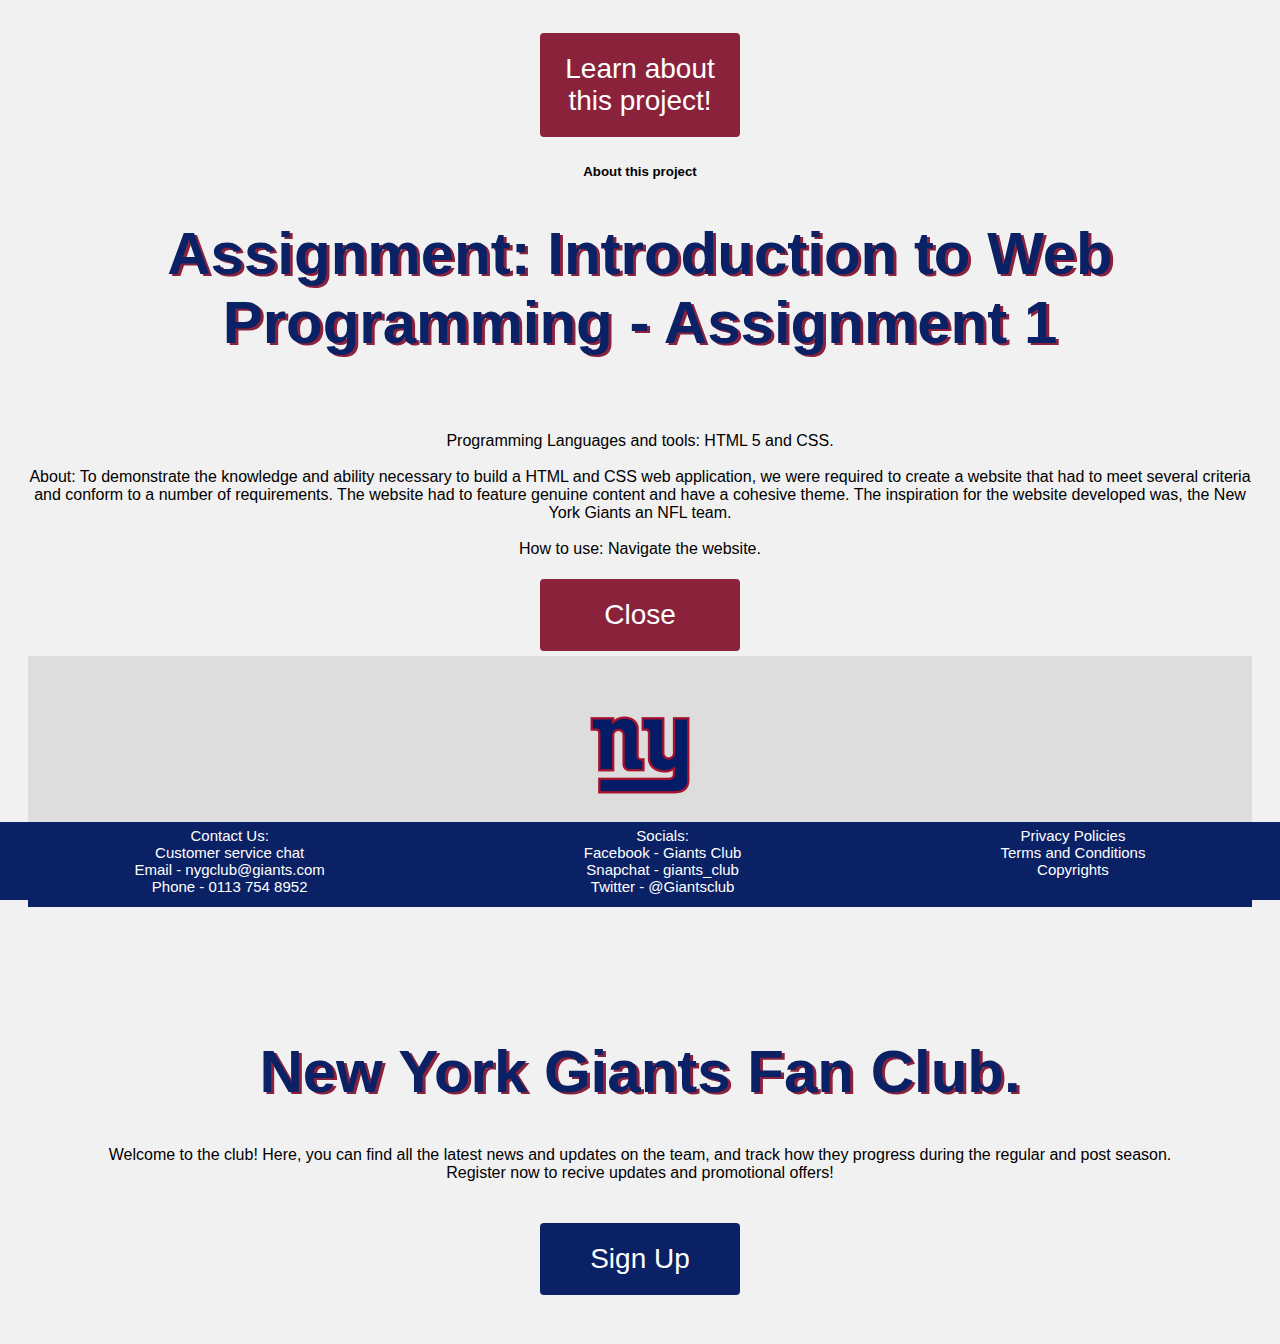
<file: index.html>
<!DOCTYPE html>
<html lang="en">
<head>
<meta http-equiv="content-type" content="text/html;charset=utf-8">
<title>Fan Club</title>
<link rel="stylesheet" type="text/css" href="css/style.css">
<link href="https://cdn.jsdelivr.net/npm/bootstrap@5.2.0-beta1/dist/css/bootstrap.min.css" rel="stylesheet" integrity="sha384-0evHe/X+R7YkIZDRvuzKMRqM+OrBnVFBL6DOitfPri4tjfHxaWutUpFmBp4vmVor" crossorigin="anonymous">
</head>
<body class="index">

  <div class="text-center">
    <button type="button" class="btn btn-info btn-large text-white my-2 mb-4" data-toggle="modal" data-target="#exampleModalCenter">
      Learn about this project!
    </button>
  </div>
    
    <!-- Modal -->
    <div class="modal fade" id="exampleModalCenter" tabindex="-1" role="dialog" aria-labelledby="exampleModalCenterTitle" aria-hidden="true">
      <div class="modal-dialog modal-dialog-centered" role="document">
        <div class="modal-content">
          <div class="modal-header">
            <h5 class="modal-title" id="exampleModalLongTitle">About this project</h5>
            </button>
          </div>
          <div class="modal-body">
          <h1>Assignment: Introduction to Web Programming - Assignment 1</h1><br>
            <p>
              Programming Languages and tools: HTML 5 and CSS.<br><br>
              About: To demonstrate the knowledge and ability necessary to build 
              a HTML and CSS web application, we were required to create a website that 
              had to meet several criteria and conform to a number of requirements. 
              The website had to feature genuine content and have a cohesive theme.
              The inspiration for the website developed was, the New York Giants an NFL team. <br><br>
            How to use:
            Navigate the website. <p>
    
          </div>
          <div class="modal-footer">
            <button type="button" class="btn btn-secondary" data-dismiss="modal">Close</button>
          </div>
        </div>
      </div>
    </div>

<div class="header">
  <a href="index.html"><img src="img/logo.jpg" alt="giants logo"></a>
</div>

<nav>
  <ul>
    <li><a href="index.html">Home</a></li>
    <li><a href="html/form.html">Register</a></li>
    <li><a href="html/table.html">Players</a></li>
    <li><a href="html/table2.html">Schedule</a></li>
    <li><a href="html/text.html">News</a></li>
    <li><a href="html/references.html">References</a></li>
    <li><a href="html/validation.html">Validation</a></li>
  </ul>
</nav>

<br><br><br><br><br>

<section class="text-center">
<h1>New York Giants Fan Club.</h1>

<p>Welcome to the club! Here, you can find all the latest news and updates on the team, and track how they progress during the regular and post season.<br>
  Register now to recive updates and promotional offers!
  <br><br><br>
  <a href="html/form.html"></a>
    <button class="signup">Sign Up</button>
</p>
<section>

<footer>
<div class="footer">
<div>
Contact Us:<br>
Customer service chat<br>
Email - nygclub@giants.com<br>
Phone - 0113 754 8952
</div>

<div>
  Socials:<br>
  Facebook - Giants Club<br>
  Snapchat - giants_club<br>
  Twitter - @Giantsclub
</div>

<div>
  Privacy Policies<br>
  Terms and Conditions<br>
  Copyrights
</div>
</div>
</footer>


<script src="https://ajax.googleapis.com/ajax/libs/jquery/1.11.3/jquery.min.js"></script>
    <script src="https://cdn.jsdelivr.net/npm/bootstrap@5.2.0-beta1/dist/js/bootstrap.bundle.min.js" integrity="sha384-pprn3073KE6tl6bjs2QrFaJGz5/SUsLqktiwsUTF55Jfv3qYSDhgCecCxMW52nD2" crossorigin="anonymous"></script>
    <script src="https://stackpath.bootstrapcdn.com/bootstrap/4.3.1/css/bootstrap.min.css"></script>
    <script src="https://stackpath.bootstrapcdn.com/bootstrap/4.3.1/js/bootstrap.bundle.min.js"></script>
    <script src="https://cdnjs.cloudflare.com/ajax/libs/jquery/3.2.1/jquery.min.js"></script>
    <script src="https://use.fontawesome.com/releases/v5.7.2/css/all.css"></script>
</body>
</html>
</file>
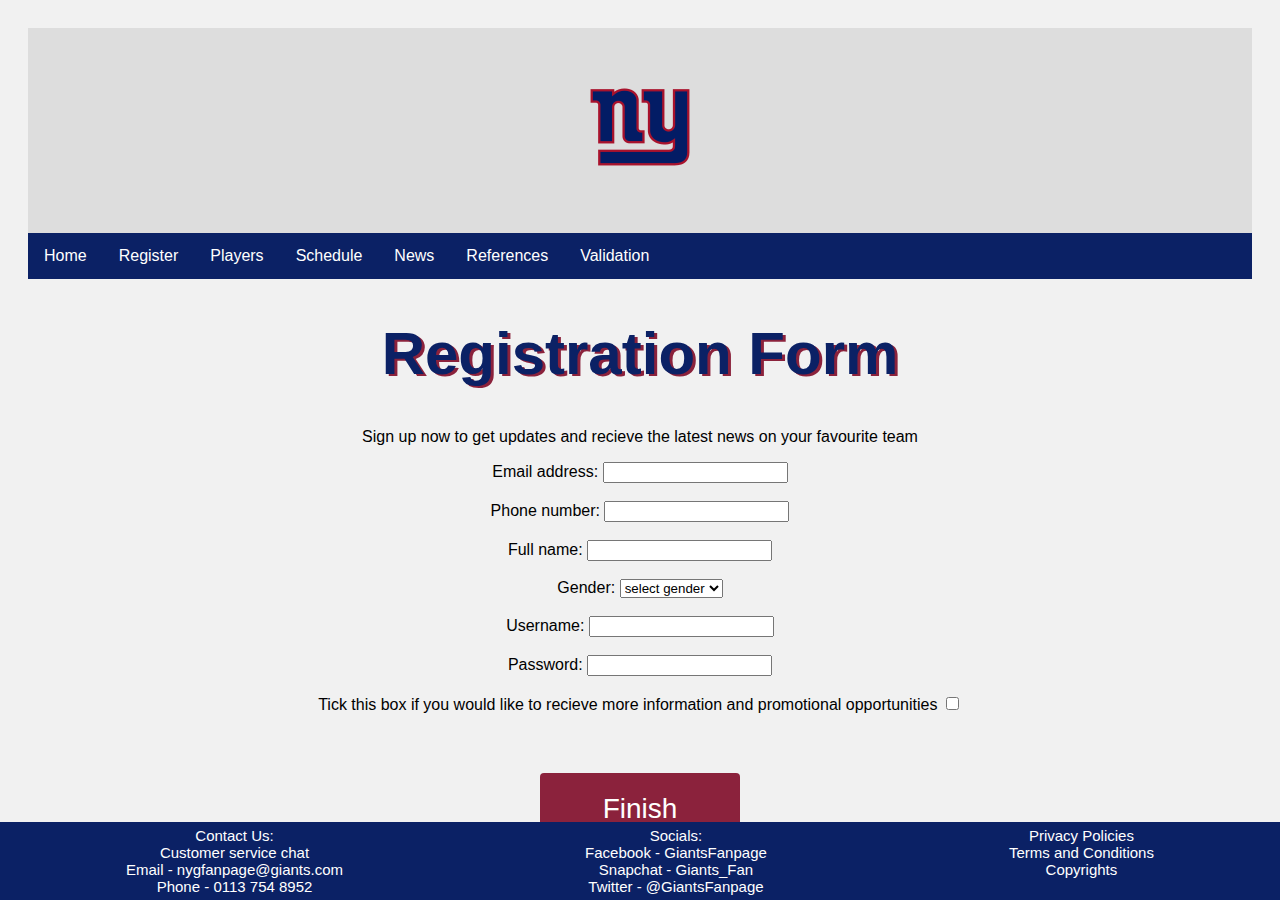
<file: html/form.html>
<!DOCTYPE html>
<html lang="en">
<head>
<meta http-equiv="content-type" content="text/html;charset=utf-8">
<title>Registration</title>
<link rel="stylesheet" type="text/css" href="../css/style.css">
</head>
<body>

  <div class="header">
    <a href="../index.html"><img src="../img/logo.jpg" alt="giants logo"></a>
  </div>

  <nav>
    <ul>
      <li><a href="../index.html">Home</a></li>
      <li><a href="form.html">Register</a></li>
      <li><a href="table.html">Players</a></li>
      <li><a href="table2.html">Schedule</a></li>
      <li><a href="text.html">News</a></li>
      <li><a href="references.html">References</a></li>
      <li><a href="validation.html">Validation</a></li>
    </ul>
  </nav>

<h1>Registration Form</h1>
<p> Sign up now to get updates and recieve the latest news on your favourite team</p>

<form>

<label for="emailaddress">Email address:</label>
  <input type="text" name="email" id="emailaddress"/>
<br><br>
<label for="number">Phone number:</label>
  <input type="text" name="number" id="number">
<br><br>
<label for="fullname">Full name:</label>
  <input type="text" name="fullname" id="fullname"><br><br>

<label for="gender">Gender:</label>
  <select id="gender">
      <option>select gender</option>
      <option>Male</option>
      <option>Female</option>
      <option>Other</option>
    </select>
<br><br>
<label for="username">Username:</label>
  <input type="text" name="username" id="username">
<br><br>
<label for="password">Password:</label>
  <input type="password" name="password" id="password">
<br><br>
<label for="infobox">Tick this box if you would like to recieve more information and promotional opportunities</label>
  <input type="checkbox" name="info" id="infobox">
<br><br><br><br>

<button class="button" style="vertical-align:middle"><span>Finish</span></button>

</form>

<footer>

<div class="footer">
<div>
Contact Us:<br>
Customer service chat<br>
Email - nygfanpage@giants.com<br>
Phone - 0113 754 8952
</div>

<div>
  Socials:<br>
  Facebook - GiantsFanpage<br>
  Snapchat - Giants_Fan<br>
  Twitter - @GiantsFanpage
</div>

<div>
  Privacy Policies<br>
  Terms and Conditions<br>
  Copyrights
</div>
</div>
</footer>

</body>
</html>
</file>
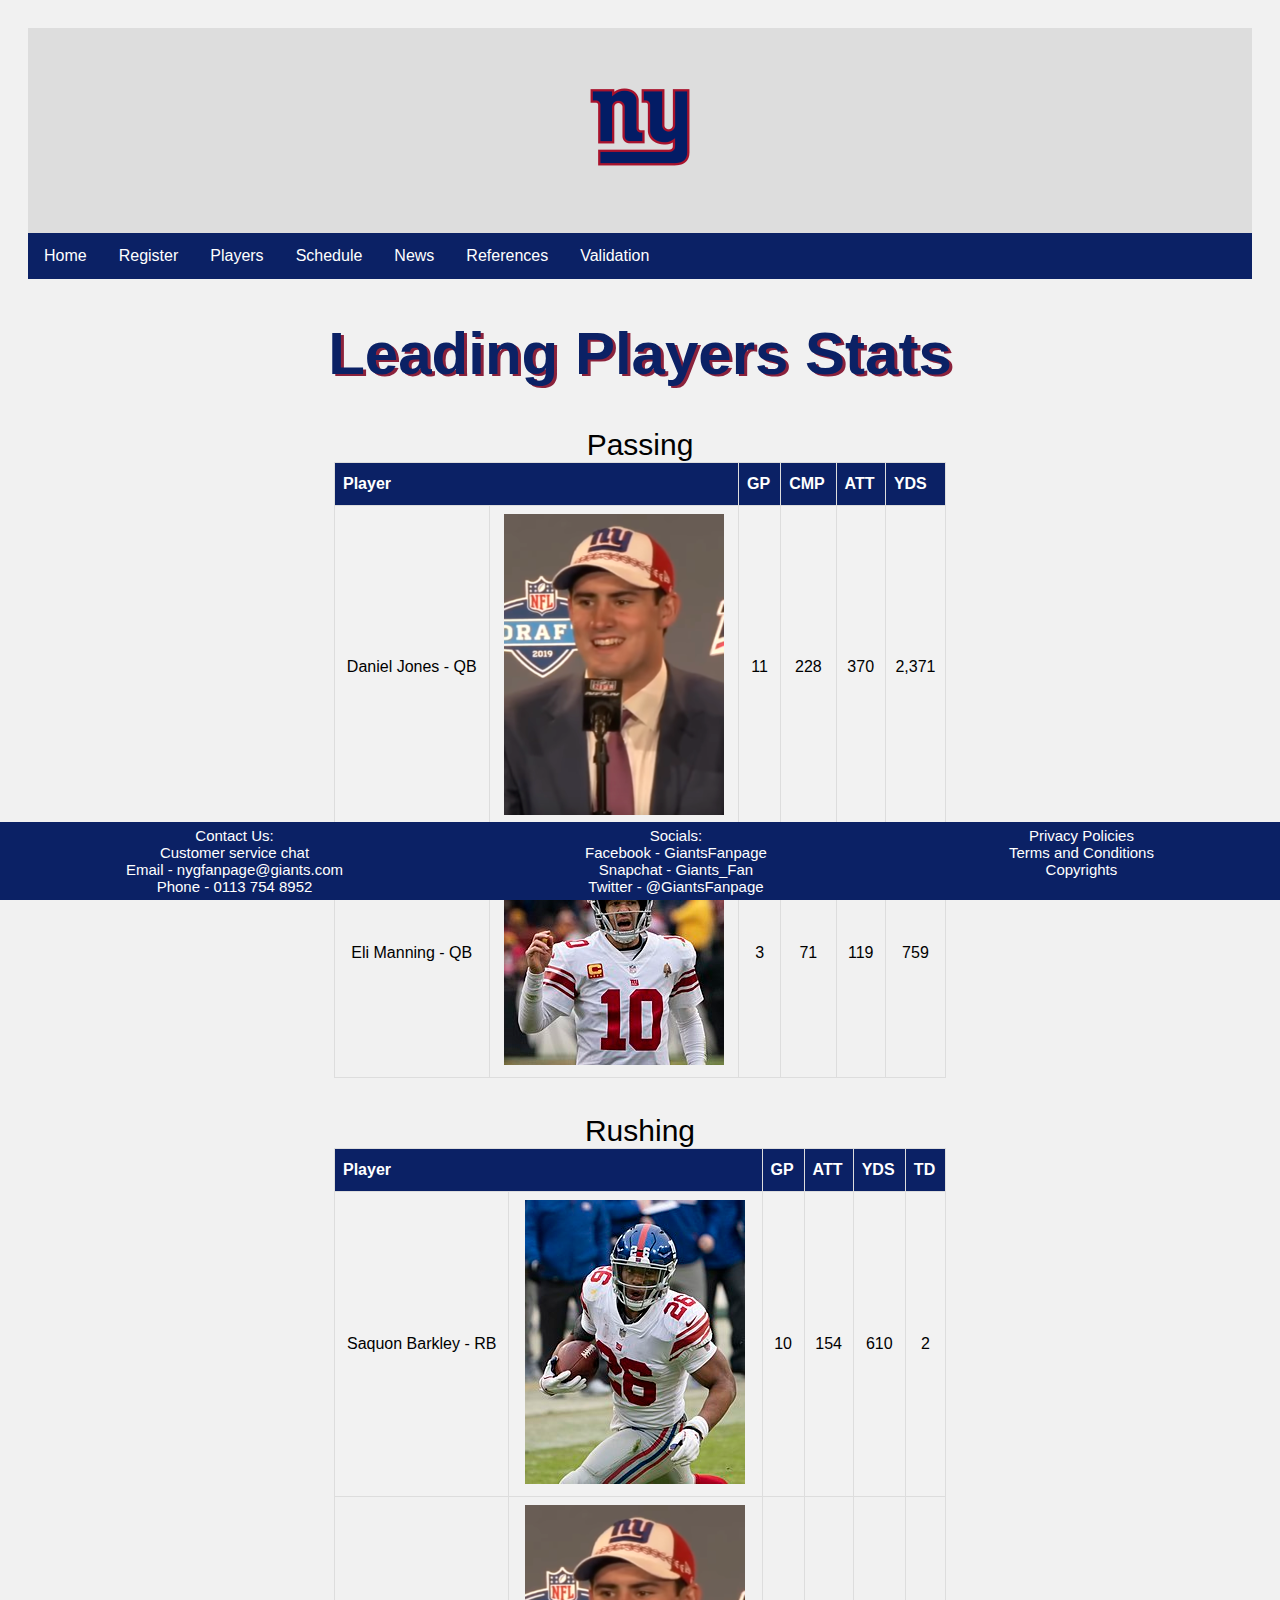
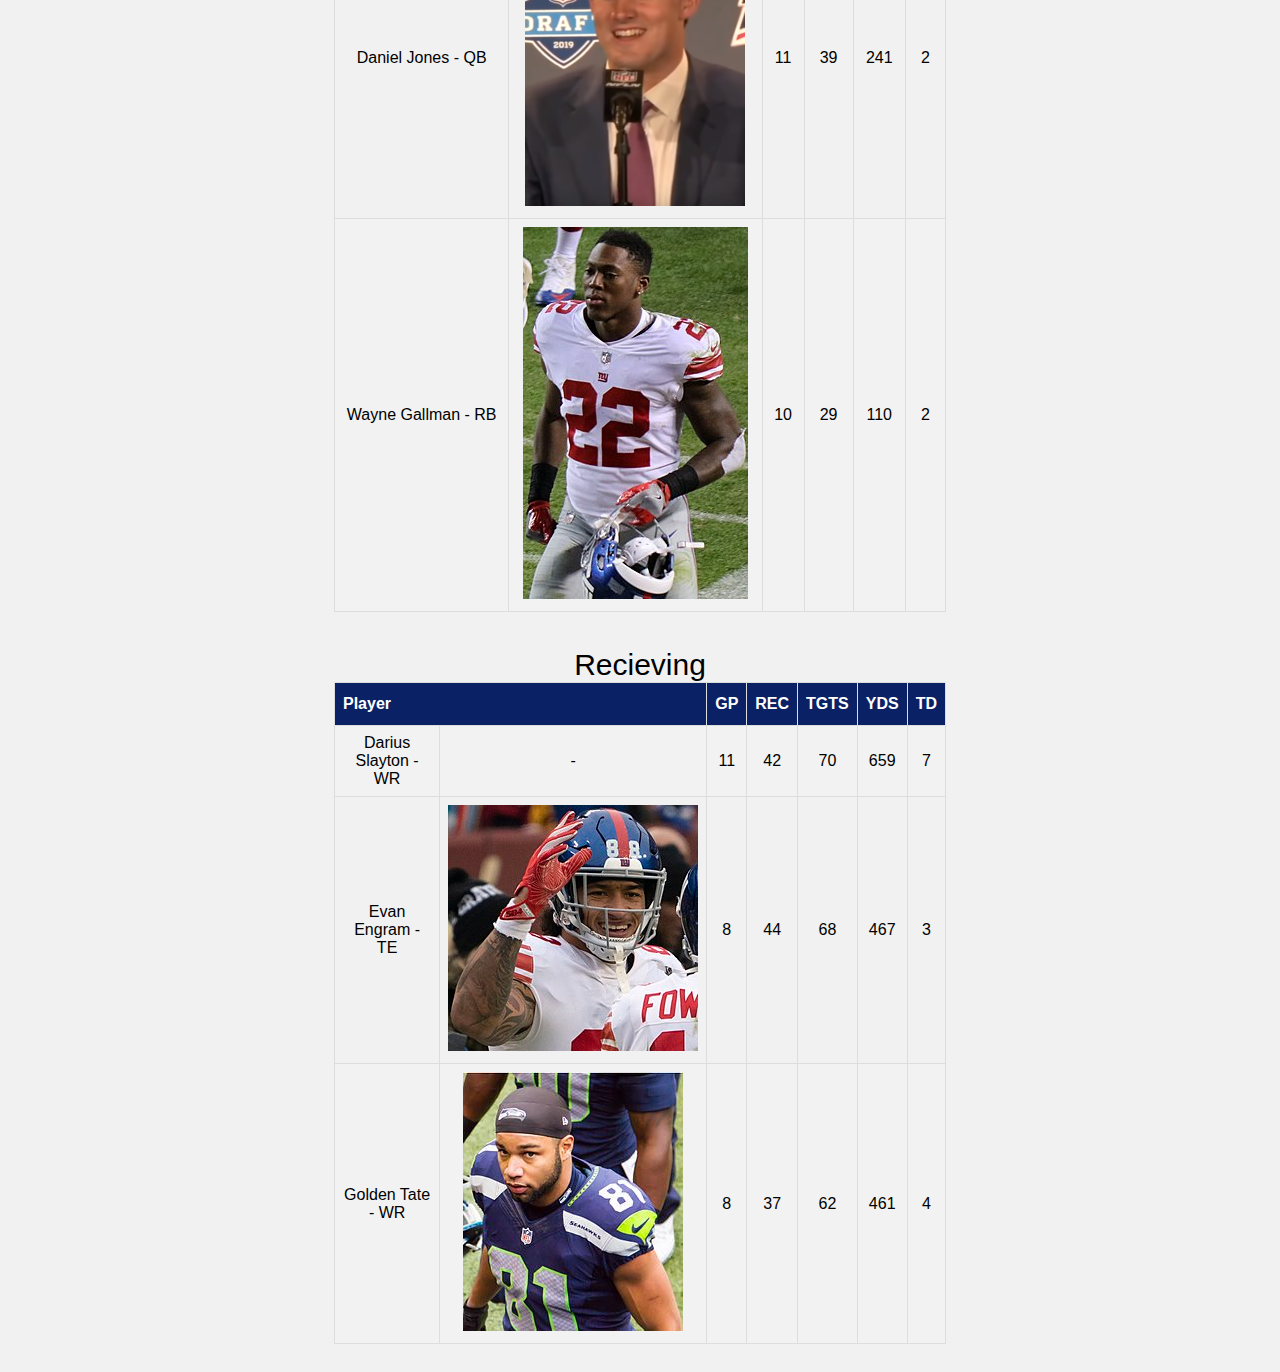
<file: html/table.html>
<!DOCTYPE html>
<html lang="en">
<head>
<meta http-equiv="content-type" content="text/html;charset=utf-8">
<title>Home Page</title>
<link rel="stylesheet" type="text/css" href="../css/style.css">
</head>
<body>

  <div class="header">
    <a href="../index.html"><img src="../img/logo.jpg" alt="giants logo"></a>
  </div>

  <nav>
    <ul>
      <li><a href="../index.html">Home</a></li>
      <li><a href="form.html">Register</a></li>
      <li><a href="table.html">Players</a></li>
      <li><a href="table2.html">Schedule</a></li>
      <li><a href="text.html">News</a></li>
      <li><a href="references.html">References</a></li>
      <li><a href="validation.html">Validation</a></li>
    </ul>
  </nav>


<h1>Leading Players Stats</h1>
  <table>
    <caption>Passing</caption>
    <tr>
      <th colspan="2">Player</th><th>GP</th><th>CMP</th><th>ATT</th><th>YDS</th>
    </tr>
    <tr>
      <td>Daniel Jones - QB</td>
      <td><img src="../img/jones.jpg" alt="dj"></td>
      <td>11</td>
      <td>228</td>
      <td>370</td>
      <td>2,371</td>
    </tr>
    <tr>
      <td>Eli Manning - QB</td>
      <td><img src="../img/eli.jpg" alt="em"></td>
      <td>3</td>
      <td>71</td>
      <td>119</td>
      <td>759</td>
    </tr>
  </table>
<br><br>
    <table>
      <caption>Rushing</caption>
      <tr>
        <th colspan="2">Player</th><th>GP</th><th>ATT</th><th>YDS</th><th>TD</th>
      </tr>
      <tr>
        <td>Saquon Barkley - RB</td>
        <td><img src="../img/saquon.jpg" alt="sb"></td>
        <td>10</td>
        <td>154</td>
        <td>610</td>
        <td>2</td>
      </tr>
      <tr>
        <td>Daniel Jones - QB</td>
        <td><img src="../img/jones.jpg" alt="dj"></td>
        <td>11</td>
        <td>39</td>
        <td>241</td>
        <td>2</td>
      </tr>
      <tr>
        <td>Wayne Gallman - RB</td>
        <td><img src="../img/wayne.jpg" alt="wg"></td>
        <td>10</td>
        <td>29</td>
        <td>110</td>
        <td>2</td>
      </tr>
    </table>
<br><br>
      <table>
        <caption>Recieving</caption>
        <tr>
          <th colspan="2">Player</th><th>GP</th><th>REC</th><th>TGTS</th><th>YDS</th><th>TD</th>
        </tr>
        <tr>
          <td>Darius Slayton - WR</td>
          <td>-</td>
          <td>11</td>
          <td>42</td>
          <td>70</td>
          <td>659</td>
          <td>7</td>
        </tr>
        <tr>
          <td>Evan Engram - TE</td>
          <td><img src="../img/evan.jpg" alt="ee"></td>
          <td>8</td>
          <td>44</td>
          <td>68</td>
          <td>467</td>
          <td>3</td>
        </tr>
        <tr>
          <td>Golden Tate - WR</td>
          <td><img src="../img/tate.jpg" alt="gt"></td>
          <td>8</td>
          <td>37</td>
          <td>62</td>
          <td>461</td>
          <td>4</td>
        </tr>
      </table>

    <footer>

    <div class="footer">

      <div class="contact">
      Contact Us:<br>
      Customer service chat<br>
      Email - nygfanpage@giants.com<br>
      Phone - 0113 754 8952
      </div>

      <div class="social">
        Socials:<br>
        Facebook - GiantsFanpage<br>
        Snapchat - Giants_Fan<br>
        Twitter - @GiantsFanpage
      </div>

      <div class="terms">
        Privacy Policies<br>
        Terms and Conditions<br>
        Copyrights
      </div>
    </div>

    </footer>

</body>
</html>
</file>
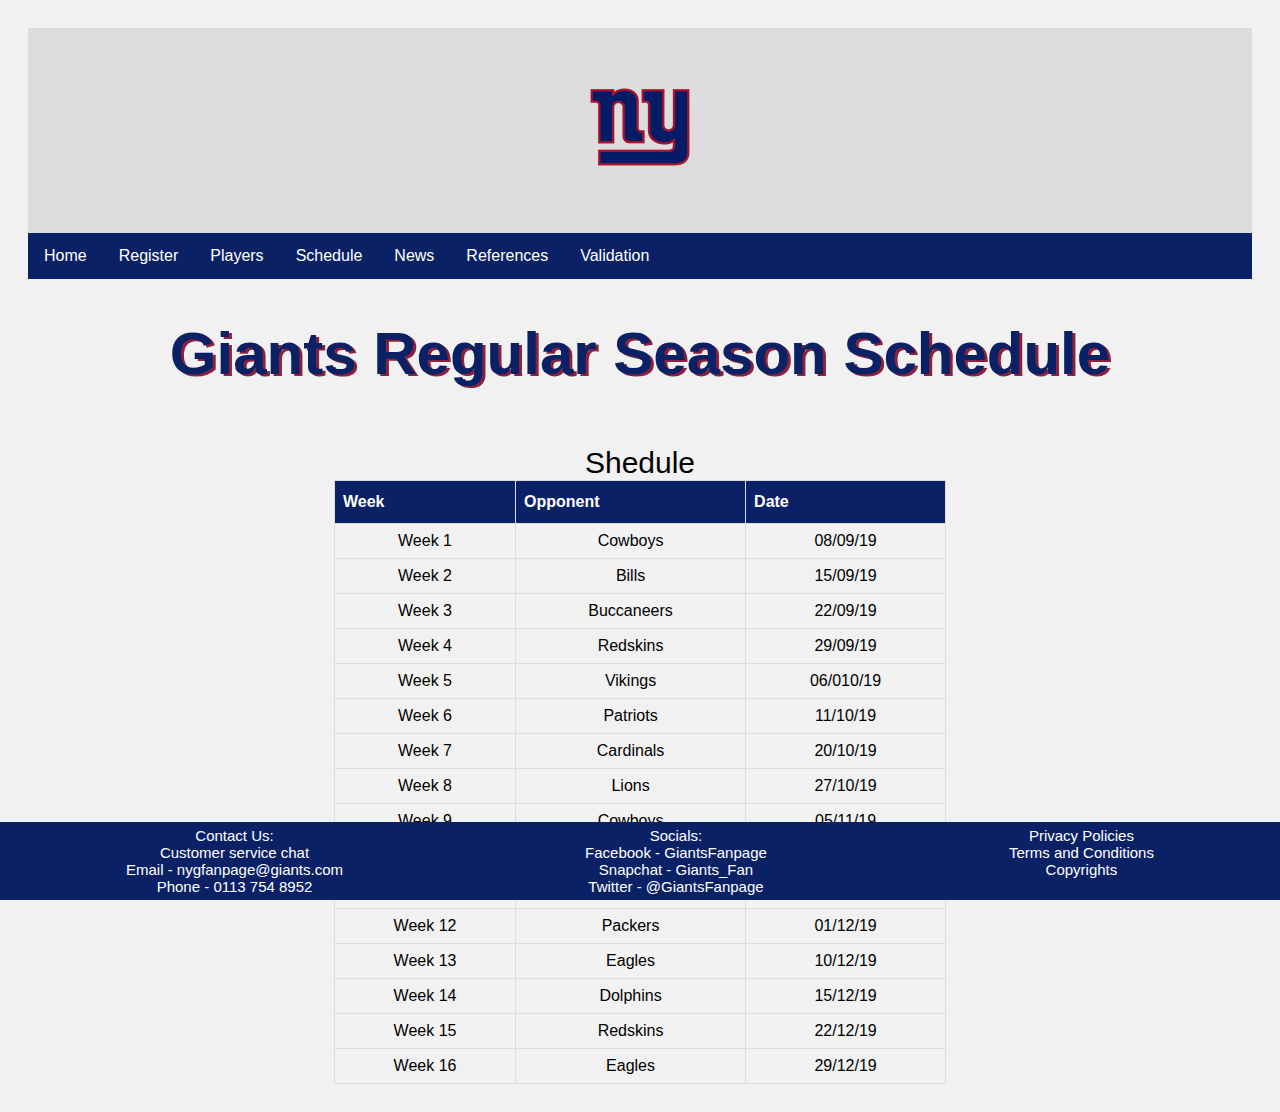
<file: html/table2.html>
<!DOCTYPE html>
<html lang="en">
<head>
<meta http-equiv="content-type" content="text/html;charset=utf-8">
<title>Home Page</title>
<link rel="stylesheet" type="text/css" href="../css/style.css">
</head>
<body>

  <div class="header">
    <a href="../index.html"><img src="../img/logo.jpg" alt="giants logo"></a>
  </div>

  <nav>
    <ul>
      <li><a href="../index.html">Home</a></li>
      <li><a href="form.html">Register</a></li>
      <li><a href="table.html">Players</a></li>
      <li><a href="table2.html">Schedule</a></li>
      <li><a href="text.html">News</a></li>
      <li><a href="references.html">References</a></li>
      <li><a href="validation.html">Validation</a></li>
    </ul>
  </nav>


<h1>Giants Regular Season Schedule</h1>
<br>
<table>
  <caption>Shedule</caption>
  <tr>
    <th>Week</th><th>Opponent</th><th>Date</th></tr>
  <tr>
    <td>Week 1</td><td>Cowboys</td><td>08/09/19</td></tr>
  <tr>
    <td>Week 2</td><td>Bills</td><td>15/09/19</td></tr>
  <tr>
    <td>Week 3</td><td>Buccaneers</td><td>22/09/19</td></tr>
  <tr>
    <td>Week 4</td><td>Redskins</td><td>29/09/19</td>
  <tr>
    <td>Week 5</td><td>Vikings</td><td>06/010/19</td></tr>
  <tr>
    <td>Week 6</td><td>Patriots</td><td>11/10/19</td></tr>
  <tr>
    <td>Week 7</td><td>Cardinals</td><td>20/10/19</td></tr>
  <tr>
    <td>Week 8</td><td>Lions</td><td>27/10/19</td></tr>
  <tr>
    <td>Week 9</td><td>Cowboys</td><td>05/11/19</td></tr>
  <tr>
    <td>Week 10</td><td>Jets</td><td>10/11/19</td></tr>
  <tr>
    <td>Week 11</td><td>Bears</td><td>24/11/19</td></tr>
  <tr>
    <td>Week 12</td><td>Packers</td><td>01/12/19</td></tr>
  <tr>
    <td>Week 13</td>
    <td>Eagles</td>
    <td>10/12/19</td>
  </tr>
  <tr>
    <td>Week 14</td>
    <td>Dolphins</td>
    <td>15/12/19</td>
  </tr>
  <tr>
    <td>Week 15</td><td>Redskins</td><td>22/12/19</td></tr>
  <tr>
    <td>Week 16</td><td>Eagles</td><td>29/12/19</td></tr>
</table>

<footer>

<div class="footer">

<div class="contact">
Contact Us:<br>
Customer service chat<br>
Email - nygfanpage@giants.com<br>
Phone - 0113 754 8952
</div>

<div class="social">
  Socials:<br>
  Facebook - GiantsFanpage<br>
  Snapchat - Giants_Fan<br>
  Twitter - @GiantsFanpage
</div>

<div class="terms">
  Privacy Policies<br>
  Terms and Conditions<br>
  Copyrights
</div>
</div>
</footer>

</body>
</html>
</file>
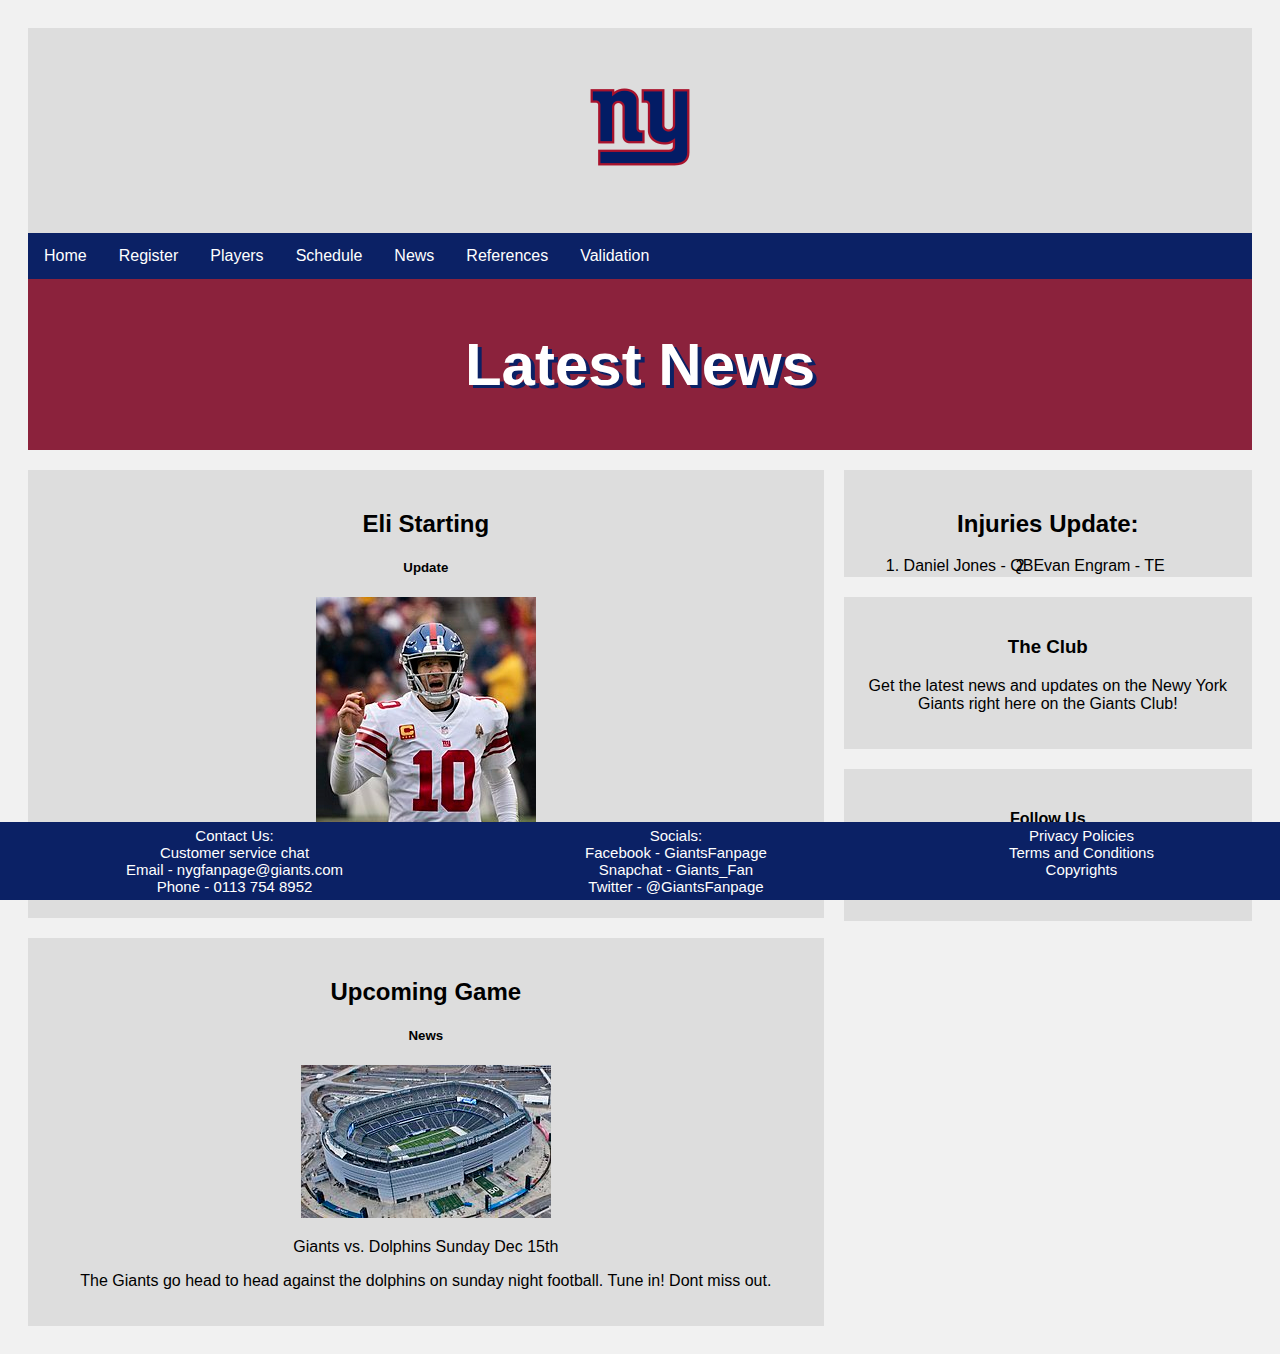
<file: html/text.html>
<!DOCTYPE html>
<html lang="en">
<head>
<meta http-equiv="content-type" content="text/html;charset=utf-8">
<title>Home Page</title>
<link rel="stylesheet" type="text/css" href="../css/style.css">
</head>
<body>

  <div class="header">
    <a href="../index.html"><img src="../img/logo.jpg" alt="giants logo"></a>
  </div>

  <nav>
    <ul>
      <li><a href="../index.html">Home</a></li>
      <li><a href="form.html">Register</a></li>
      <li><a href="table.html">Players</a></li>
      <li><a href="table2.html">Schedule</a></li>
      <li><a href="text.html">News</a></li>
      <li><a href="references.html">References</a></li>
      <li><a href="validation.html">Validation</a></li>
    </ul>
  </nav>

  <div class="holder">
    <h2>Latest News</h2>
  </div>

  <div class="row">
    <div class="leftcolumn">
      <div class="box">
        <h2>Eli Starting</h2>
        <h5>Update</h5>
        <div class="img1"><img src="../img/eli.jpg" alt="em"></div>
        <p>Eli Manning to start for the giants on sunday night football against the Miami dolphins, as Daniel Jones and Evam Engram are out injured. </p>
      </div>
      <div class="box">
        <h2>Upcoming Game</h2>
        <h5>News</h5>
        <div class="img2"><img src="../img/stadium.jpg" alt="metlife"></div>
        <p>Giants vs. Dolphins Sunday Dec 15th</p>
        <p>The Giants go head to head against the dolphins on sunday night football. Tune in! Dont miss out.</p>
      </div>
    </div>
    <div class="rightcolumn">
      <div class="box">
        <h2>Injuries Update:</h2>
        <ol>
          <li>Daniel Jones - QB</li>
          <li>Evan Engram - TE</li>
        </ol>
      </div>
      <div class="box">
        <h3>The Club</h3>
        <p>Get the latest news and updates on the Newy York Giants right here on the Giants Club!</p>
      </div>
      <div class="box">
        <h4>Follow Us</h4>
        <p>Make sure to follow us on our social media platfoms. More information is down below.</p>
      </div>
    </div>
  </div>

  <footer>

  <div class="footer">
  <div>
  Contact Us:<br>
  Customer service chat<br>
  Email - nygfanpage@giants.com<br>
  Phone - 0113 754 8952
  </div>

  <div>
    Socials:<br>
    Facebook - GiantsFanpage<br>
    Snapchat - Giants_Fan<br>
    Twitter - @GiantsFanpage
  </div>

  <div>
    Privacy Policies<br>
    Terms and Conditions<br>
    Copyrights
  </div>
  </div>
  </footer>

  </body>
  </html>
</file>
<file: css/style.css>
body {
    height: 100%;
    background-repeat: no-repeat;
    background-attachment: fixed;
    text-align: center;
}

h1{
  font-size: 60px;
  text-shadow: 3px 2px #8b223c;
  color: #0b2165
}

.header {
  padding: 60px;
  text-align: center;
  background: #ddd;
  color: white;
  font-size: 30px;
}

nav {
  text-align:center;
  position: -webkit-sticky;
   position: sticky;
   top: 0;
}

ul {
  list-style-type: none;
  margin: 0;
  padding: 0;
  overflow: hidden;
  background-color: #0b2165;
  position: -webkit-sticky;
  position: sticky;
  top: 0;
}

li {
  float: left;
}

li a {
  display: block;
  color: white;
  text-align: center;
  padding: 14px 16px;
  text-decoration: none;
}

li a:hover {
  background-color: #8b223c;
}

.footer {
  position: fixed;
  left: 0;
  bottom: 0;
  right: 0;
  width: 100%;
  background-color: #0b2165;
  color: white;
  text-align: center;
  display: flex;
  justify-content: space-around;
  padding: 5px;
  font-size: 15px;
  margin-top: auto;
  margin-bottom: auto;
}

table {
  font-family: "Trebuchet MS", Arial, Helvetica, sans-serif;
  border-collapse: collapse;
  width: 50%;
  position: : center;
  margin-left: auto;
  margin-right: auto;
}

td, th {
  border: 1px solid #ddd;
  padding: 8px;
}

tr:nth-child(even){
  background-color: #f2f2f2;
}

tr:hover {
  background-color: #ddd;
}

th {
  padding-top: 12px;
  padding-bottom: 12px;
  text-align: left;
  background-color: #0b2165;
  color: white;
}

caption {
  font-size: 30px;
}

.signup{
  display: inline-block;
  border-radius: 4px;
  background-color: #0b2165;
  border: none;
  color: #FFFFFF;
  text-align: center;
  font-size: 28px;
  padding: 20px;
  width: 200px;
  transition: all 0.5s;
  cursor: pointer;
  margin: 5px;
}

button {
  display: inline-block;
  border-radius: 4px;
  background-color: #8b223c;
  border: none;
  color: #FFFFFF;
  text-align: center;
  font-size: 28px;
  padding: 20px;
  width: 200px;
  transition: all 0.5s;
  cursor: pointer;
  margin: 5px;
}

button span {
  cursor: pointer;
  display: inline-block;
  position: relative;
  transition: 0.5s;
}

button span:after {
  content: '\00bb';
  position: absolute;
  opacity: 0;
  top: 0;
  right: -20px;
  transition: 0.5s;
}

button:hover span {
  padding-right: 25px;
}

button:hover span:after {
  opacity: 1;
  right: 0;
}

button:hover {
  opacity: 1
}

* {
  box-sizing: border-box;
}

body {
  font-family: Arial;
  padding: 20px;
  background: #f1f1f1;
}

.holder {
  padding: 1px;
  font-size: 40px;
  text-align: center;
  background: #8b223c;
  color: white;
  text-shadow: 4px 3px #0b2165;
}

.leftcolumn {
  float: left;
  width: 65%;
}

.rightcolumn {
  float: left;
  width: 35%;
  padding-left: 20px;
}

.box {
   background-color: #ddd;
   padding: 20px;
   margin-top: 20px;
}

.row:after {
  content: "";
  display: table;
  clear: both;
}

@media screen and (max-width: 800px) {
  .leftcolumn, .rightcolumn {
    width: 100%;
    padding: 0;
  }
}
</file>
